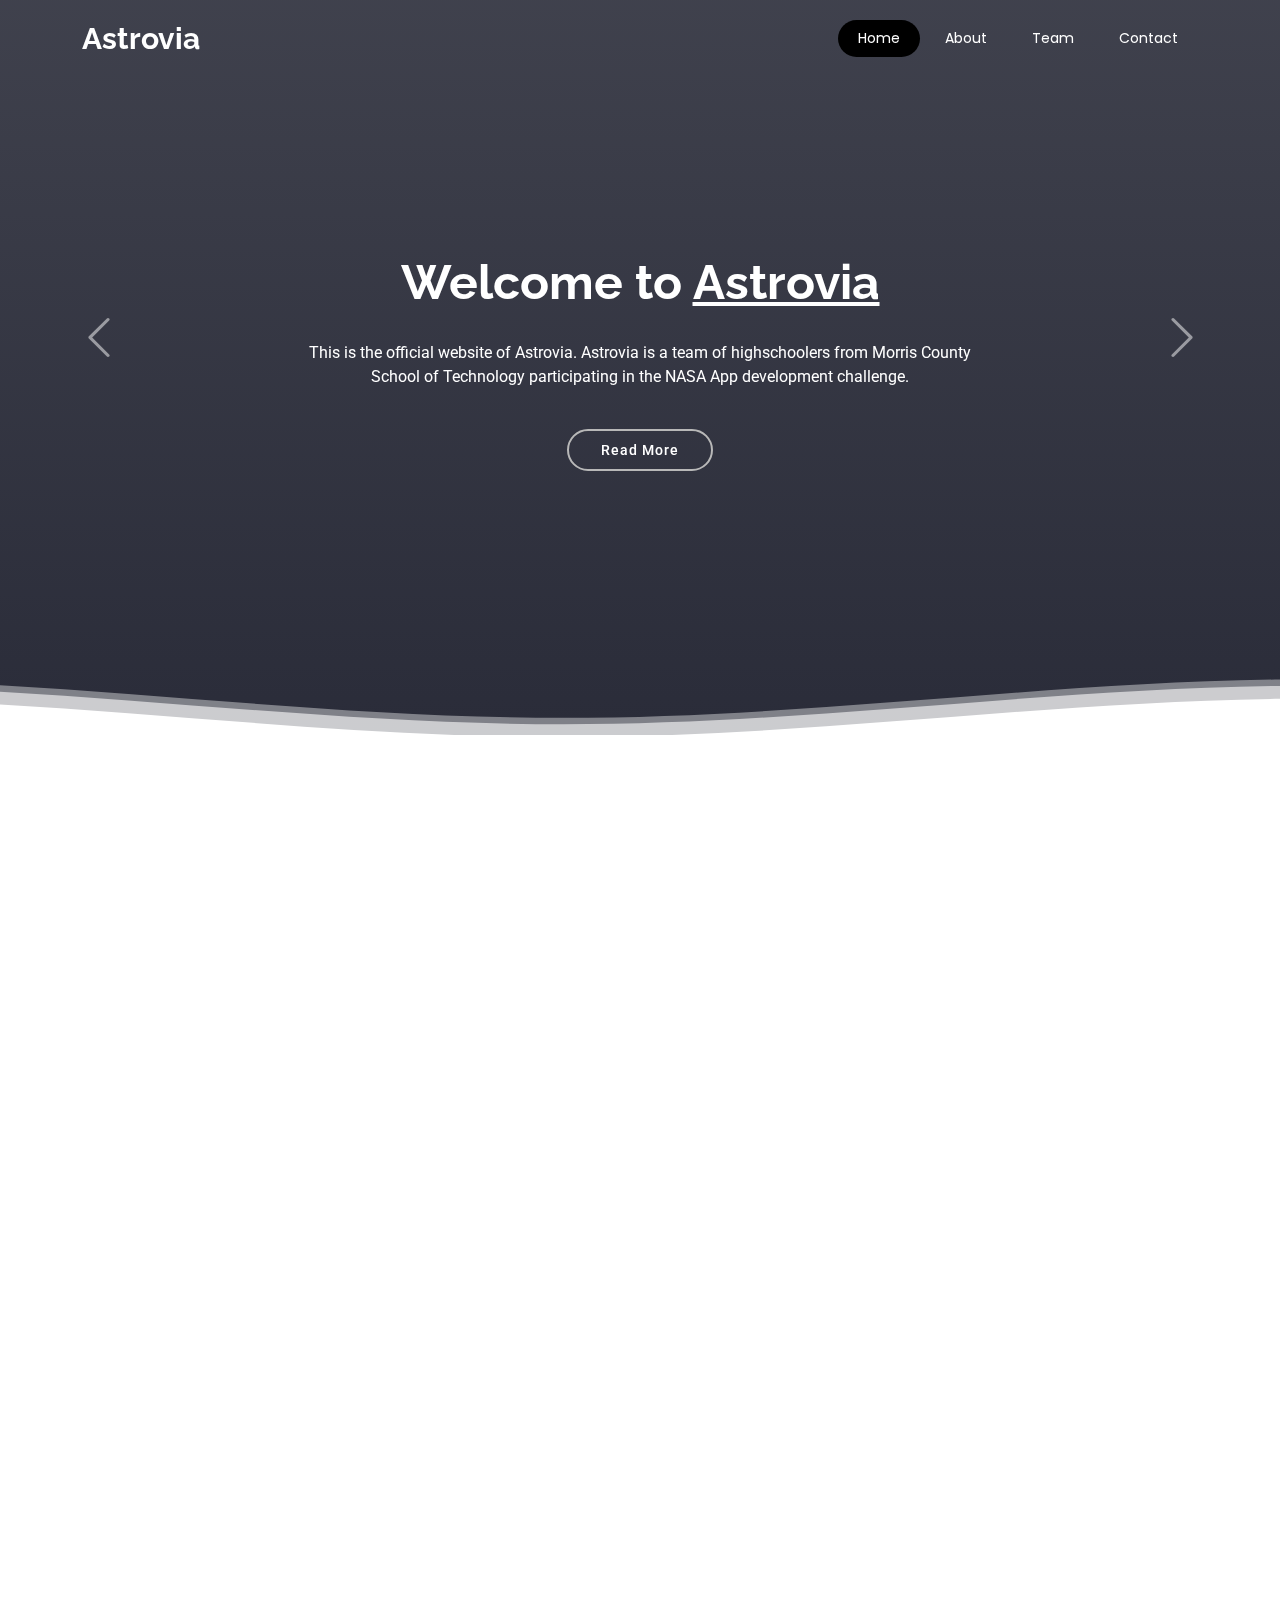
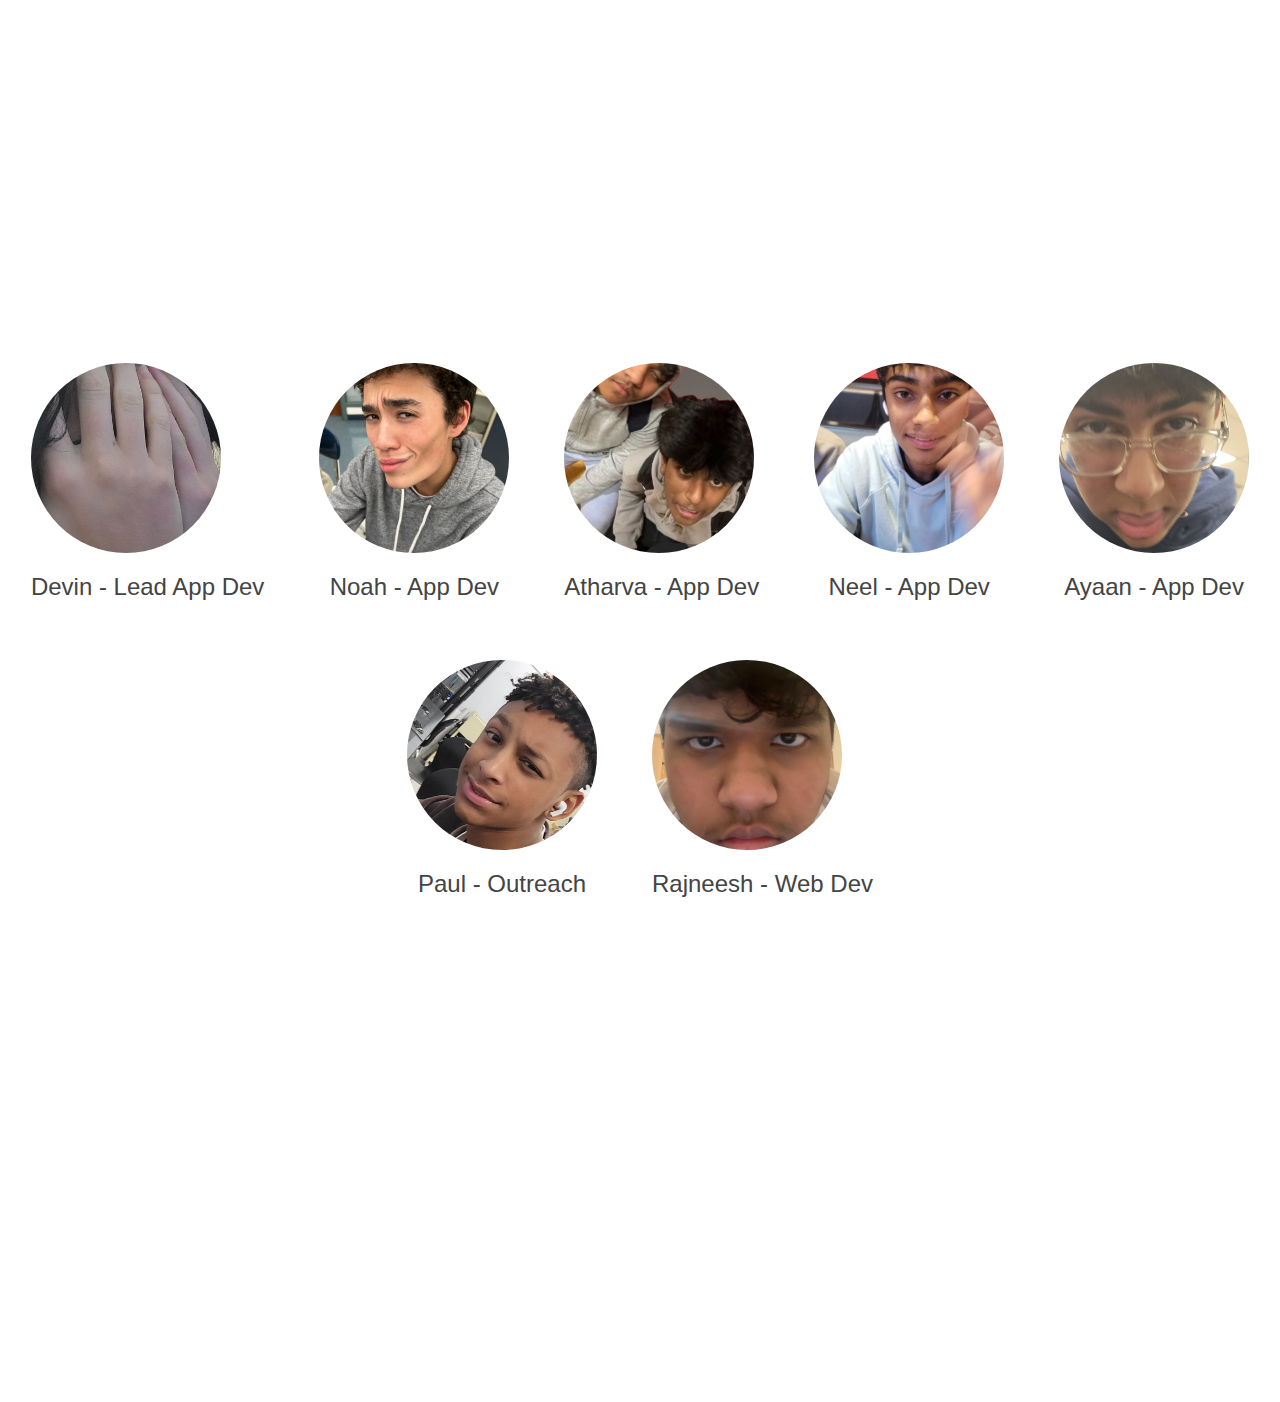
<file: Selecao/index.html>
<!DOCTYPE html>
<html lang="en">

<head>
  <meta charset="utf-8">
  <meta content="width=device-width, initial-scale=1.0" name="viewport">
  <title>Astrovia</title>
  <meta name="description" content="">
  <meta name="keywords" content="">

  <!-- Favicons --> 
  <link href="assets/img/favicon.webp" rel="icon">
  <link href="assets/img/favicon.webp" rel="apple-touch-icon">

  <!-- Fonts -->
  <link href="https://fonts.googleapis.com" rel="preconnect">
  <link href="https://fonts.gstatic.com" rel="preconnect" crossorigin>
  <link href="https://fonts.googleapis.com/css2?family=Roboto:ital,wght@0,100;0,300;0,400;0,500;0,700;0,900;1,100;1,300;1,400;1,500;1,700;1,900&family=Poppins:ital,wght@0,100;0,200;0,300;0,400;0,500;0,600;0,700;0,800;0,900;1,100;1,200;1,300;1,400;1,500;1,600;1,700;1,800;1,900&family=Raleway:ital,wght@0,100;0,200;0,300;0,400;0,500;0,600;0,700;0,800;0,900;1,100;1,200;1,300;1,400;1,500;1,600;1,700;1,800;1,900&display=swap" rel="stylesheet">

  <!-- Vendor CSS Files -->
  <link href="assets/vendor/bootstrap/css/bootstrap.min.css" rel="stylesheet">
  <link href="assets/vendor/bootstrap-icons/bootstrap-icons.css" rel="stylesheet">
  <link href="assets/vendor/aos/aos.css" rel="stylesheet">
  <link href="assets/vendor/animate.css/animate.min.css" rel="stylesheet">
  <link href="assets/vendor/glightbox/css/glightbox.min.css" rel="stylesheet">
  <link href="assets/vendor/swiper/swiper-bundle.min.css" rel="stylesheet">

  <!-- Main CSS File -->
  <link href="assets/css/main.css" rel="stylesheet">

</head>

<body class="index-page">

  <header id="header" class="header d-flex align-items-center fixed-top">
    <div class="container-fluid container-xl position-relative d-flex align-items-center justify-content-between">

      <a href="index.html" class="logo d-flex align-items-center">
        <!-- Uncomment the line below if you also wish to use an image logo -->
        <!-- <img src="assets/img/logo.png" alt=""> -->
        <h1 class="sitename">Astrovia</h1>
      </a>

      <nav id="navmenu" class="navmenu">
        <ul>
          <li><a href="#hero" class="active">Home</a></li>
          <li><a href="#about">About</a></li>
         
          <li><a href="#team">Team</a></li>
         
          </li>
          <li><a href="#contact">Contact</a></li>
        </ul>
        <i class="mobile-nav-toggle d-xl-none bi bi-list"></i>
      </nav>

    </div>
  </header>

  <main class="main">

    <!-- Hero Section -->
    <section id="hero" class="hero section dark-background">

      <div id="hero-carousel" data-bs-interval="5000" class="container carousel carousel-fade" data-bs-ride="carousel">

        <!-- Slide 1 -->
        <div class="carousel-item active">
          <div class="carousel-container">
            <h2 class="animate__animated animate__fadeInDown">Welcome to <span>Astrovia</span></h2>
            <p class="animate__animated animate__fadeInUp">This is the official website of Astrovia. Astrovia is a team of highschoolers from Morris County School of Technology participating in the NASA App development challenge.</p>
            <a href="#about" class="btn-get-started animate__animated animate__fadeInUp scrollto">Read More</a>
          </div>
        </div>

        <!-- Slide 2 -->
        <div class="carousel-item">
          <div class="carousel-container">
            <h2 class="animate__animated animate__fadeInDown">NASA ADC (Artemis II) 2024</h2>
            <p class="animate__animated animate__fadeInUp">We have developed an app based on the upcoming Artemis 2 mission in Spetember 2025. Artemis II will be NASA's first crewed mission to the Moon's orbit as part of the Artemis program for returning humans to the lunar surface. Four astronauts will fly on the Orion spacecraft on a 10-day mission to test systems in deep space. It sets the stage for Artemis III, which aims to land astronauts on the Moon.</p>
            <a href="#about" class="btn-get-started animate__animated animate__fadeInUp scrollto">Read More</a>
          </div>
        </div>

       
        <a class="carousel-control-prev" href="#hero-carousel" role="button" data-bs-slide="prev">
          <span class="carousel-control-prev-icon bi bi-chevron-left" aria-hidden="true"></span>
        </a>

        <a class="carousel-control-next" href="#hero-carousel" role="button" data-bs-slide="next">
          <span class="carousel-control-next-icon bi bi-chevron-right" aria-hidden="true"></span>
        </a>

      </div>

      <svg class="hero-waves" xmlns="http://www.w3.org/2000/svg" xmlns:xlink="http://www.w3.org/1999/xlink" viewBox="0 24 150 28 " preserveAspectRatio="none">
        <defs>
          <path id="wave-path" d="M-160 44c30 0 58-18 88-18s 58 18 88 18 58-18 88-18 58 18 88 18 v44h-352z"></path>
        </defs>
        <g class="wave1">
          <use xlink:href="#wave-path" x="50" y="3"></use>
        </g>
        <g class="wave2">
          <use xlink:href="#wave-path" x="50" y="0"></use>
        </g>
        <g class="wave3">
          <use xlink:href="#wave-path" x="50" y="9"></use>
        </g>
      </svg>

    </section><!-- /Hero Section -->

    <!-- About Section -->
    <section id="about" class="about section">

      <!-- Section Title -->
      <div class="container section-title" data-aos="fade-up">
        <h2>About</h2>
        <p>Who We Are</p>
      </div><!-- End Section Title -->

      <div class="container">

        <div class="row gy-4">

          <div class="col-lg-6 content" data-aos="fade-up" data-aos-delay="100">
            <p>
              We are sophomores at Morris County School of Technology. We are passionate about coding and creating innovative projects. We are excited to share our work with you. 
            </p>
            <ul>
              <li><i class="bi bi-check2-circle"></i> <span>Our group consists of 7 members. </span></li>
              <li><i class="bi bi-check2-circle"></i> <span></span></li>
              <li><i class="bi bi-check2-circle"></i> <span>Ullamco laboris nisi ut aliquip ex ea commodo</span></li>
            </ul>
          </div>

          <div class="col-lg-6" data-aos="fade-up" data-aos-delay="200">
            <p>Ullamco laboris nisi ut aliquip ex ea commodo consequat. Duis aute irure dolor in reprehenderit in voluptate velit esse cillum dolore eu fugiat nulla pariatur. Excepteur sint occaecat cupidatat non proident, sunt in culpa qui officia deserunt mollit anim id est laborum. </p>
            <a href="#" class="read-more"><span>Read More</span><i class="bi bi-arrow-right"></i></a>
          </div>

        </div>

      </div>

    </section><!-- /About Section -->

 


    <!-- Portfolio Section -->
    <section id="portfolio" class="portfolio section">

      <!-- Section Title -->
      <div class="container section-title" data-aos="fade-up">
        <h2>Development Process</h2>
        <p>What we've done</p>
      </div><!-- End Section Title -->

      <div class="container">

        <div class="isotope-layout" data-default-filter="*" data-layout="masonry" data-sort="original-order">

         <!--<ul class="portfolio-filters isotope-filters" data-aos="fade-up" data-aos-delay="100">
            <li data-filter="*" class="filter-active">All</li>
            <li data-filter=".filter-app">App</li>
            <li data-filter=".filter-product">Card</li>
            <li data-filter=".filter-branding">Web</li>
          </ul> --> <!-- End Portfolio Filters -->

          <div class="row gy-4 isotope-container" data-aos="fade-up" data-aos-delay="200">

            <div class="col-lg-4 col-md-6 portfolio-item isotope-item filter-app">
              <img src="assets/img/masonry-portfolio/masonry-portfolio-1.jpg" class="img-fluid" alt="">
              <div class="portfolio-info">
                
                <a href="assets/img/masonry-portfolio/masonry-portfolio-1.jpg" title="App 1" data-gallery="portfolio-gallery-app" class="glightbox preview-link"><i class="bi bi-zoom-in"></i></a>
                
              </div>
            </div><!-- End Portfolio Item -->

            <div class="col-lg-4 col-md-6 portfolio-item isotope-item filter-product">
              <img src="assets/img/masonry-portfolio/masonry-portfolio-2.jpg" class="img-fluid" alt="">
              <div class="portfolio-info">
               
                <a href="assets/img/masonry-portfolio/masonry-portfolio-2.jpg" title="Product 1" data-gallery="portfolio-gallery-product" class="glightbox preview-link"><i class="bi bi-zoom-in"></i></a>
                
              </div>
            </div><!-- End Portfolio Item -->

            <div class="col-lg-4 col-md-6 portfolio-item isotope-item filter-branding">
              <img src="assets/img/masonry-portfolio/masonry-portfolio-3.jpg" class="img-fluid" alt="">
              <div class="portfolio-info">
                
                <a href="assets/img/masonry-portfolio/masonry-portfolio-3.jpg" title="Branding 1" data-gallery="portfolio-gallery-branding" class="glightbox preview-link"><i class="bi bi-zoom-in"></i></a>
                
              </div>
            </div><!-- End Portfolio Item -->

          </div><!-- End Portfolio Container -->

        </div>

      </div>

    </section><!-- /Portfolio Section -->


<!-- Team Section -->
<section id="team" class="team section">
  <!-- Section Title -->
  <div class="container section-title" data-aos="fade-up">
    <h2>Astrovia Dev Team</h2>
    <p>Our Hardworking Team</p>
  </div><!-- End Section Title -->

  <div class="team-container">   
    <div class="team-member">
        <div class="image-container">
            <img src="assets/img/team/devin.jpg" alt="">
            <div class="circle"></div>
        </div>
        <div class="details">
            <div class="name">Devin - Lead App Dev</div>
        </div>
    </div>

    <div class="team-member">
        <div class="image-container">
            <img src="assets/img/team/noah.png" alt="">
            <div class="circle"></div>
        </div>
        <div class="details">
            <div class="name">Noah - App Dev</div>
        </div>
    </div>

    <div class="team-member">
        <div class="image-container">
            <img src="assets/img/team/athar.jpg" alt="">
            <div class="circle"></div>
        </div>
        <div class="details">
            <div class="name">Atharva - App Dev</div>
        </div>
    </div>

    <div class="team-member">
        <div class="image-container">
            <img src="assets/img/team/neel.jpg" alt="">
            <div class="circle"></div>
        </div>
        <div class="details">
            <div class="name">Neel - App Dev</div>
        </div>
    </div>

    <div class="team-member">
        <div class="image-container">
            <img src="assets/img/team/ayaan.jpg" alt="">
            <div class="circle"></div>
        </div>
        <div class="details">
            <div class="name">Ayaan - App Dev</div>
        </div>
    </div>

    <div class="team-member">
        <div class="image-container">
            <img src="assets/img/team/paul.jpg" alt="">
            <div class="circle"></div>
        </div>
        <div class="details">
            <div class="name">Paul - Outreach</div>
        </div>
    </div>

    <div class="team-member">
        <div class="image-container">
            <img src="assets/img/team/me2.jpg" alt="">
            <div class="circle"></div>
        </div>
        <div class="details">
            <div class="name">Rajneesh - Web Dev</div>
        </div>
    </div>

</div>

    </div><!-- End Carousel -->
  </div><!-- End Container -->
</section><!-- End Team Section -->
      
      
          <section id="contact" class="team contact">

            <!-- Section Title -->
            <div class="container section-title" data-aos="fade-up">
              <h2>Contact</h2>
              <p>Teacher and Student</p>
              <br>
              <br>
              <h4><strong>Teacher - Mr. Ralph Scimeca</strong></p>
              <h5>Email - scimecar@ mcvts.org</h3>
              <br>
              <h4><strong>Student - Rajneesh Satya</strong></p>
              <h5>Email - rajneesh.satya@mcvts.org</h3>
            </div><!-- End Section Title -->


        </div>

      </div>

    </section><!-- /Team Section -->

    

  <!-- Scroll Top -->
  <a href="#" id="scroll-top" class="scroll-top d-flex align-items-center justify-content-center"><i class="bi bi-arrow-up-short"></i></a>

  <!-- Preloader -->
  <div id="preloader"></div>

  <!-- Vendor JS Files -->
  <script src="assets/vendor/bootstrap/js/bootstrap.bundle.min.js"></script>
  <script src="assets/vendor/php-email-form/validate.js"></script>
  <script src="assets/vendor/aos/aos.js"></script>
  <script src="assets/vendor/glightbox/js/glightbox.min.js"></script>
  <script src="assets/vendor/imagesloaded/imagesloaded.pkgd.min.js"></script>
  <script src="assets/vendor/isotope-layout/isotope.pkgd.min.js"></script>
  <script src="assets/vendor/swiper/swiper-bundle.min.js"></script>

  <!-- Main JS File -->
  <script src="assets/js/main.js"></script>

</body>

</html>
</file>
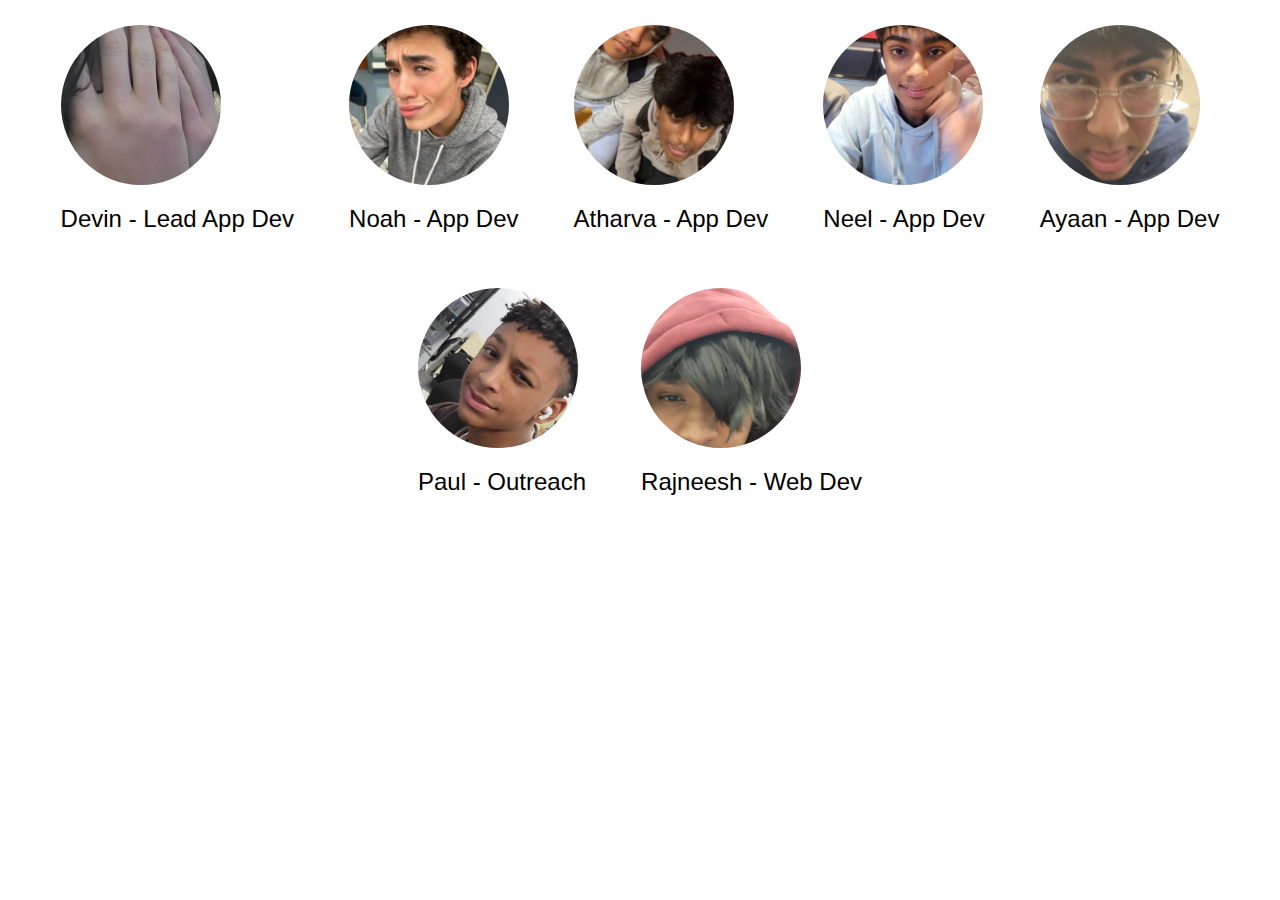
<file: Selecao/test1.html>
<!DOCTYPE html>
<html lang="en">
<head>
    <meta charset="UTF-8">
    <meta name="viewport" content="width=device-width, initial-scale=1.0">
    <title>Document</title>
    <link rel="stylesheet" href="test1.css">
</head>
<body>

    <div class="team-container">   
        <div class="team-member">
            <div class="image-container">
                <img src="assets/img/team/devin.jpg" alt="">
                <div class="square"></div>
            </div>
            <div class="details">
                <div class="name">Devin - Lead App Dev</div>
            </div>
        </div>
    
        <div class="team-member">
            <div class="image-container">
                <img src="assets/img/team/noah.png" alt="">
                <div class="square"></div>
            </div>
            <div class="details">
                <div class="name">Noah - App Dev</div>
            </div>
        </div>
    
        <div class="team-member">
            <div class="image-container">
                <img src="assets/img/team/athar.jpg" alt="">
                <div class="square"></div>
            </div>
            <div class="details">
                <div class="name">Atharva - App Dev</div>
            </div>
        </div>
    
        <div class="team-member">
            <div class="image-container">
                <img src="assets/img/team/neel.jpg" alt="">
                <div class="square"></div>
            </div>
            <div class="details">
                <div class="name">Neel - App Dev</div>
            </div>
        </div>
    
        <div class="team-member">
            <div class="image-container">
                <img src="assets/img/team/ayaan.jpg" alt="">
                <div class="square"></div>
            </div>
            <div class="details">
                <div class="name">Ayaan - App Dev</div>
            </div>
        </div>
    
        <div class="team-member">
            <div class="image-container">
                <img src="assets/img/team/paul.jpg" alt="">
                <div class="square"></div>
            </div>
            <div class="details">
                <div class="name">Paul - Outreach</div>
            </div>
        </div>
    
        <div class="team-member">
            <div class="image-container">
                <img src="assets/img/team/me.jpg" alt="">
                <div class="square"></div>
            </div>
            <div class="details">
                <div class="name">Rajneesh - Web Dev</div>
            </div>
        </div>
    
    </div>
    
</body>
</html>
</file>
<file: Selecao/test1.css>
.team-member img {
    width: 160px;
    height: 160px;
    border-radius: 50%;
    object-fit: cover;
  }
   
  .team-container {
    display: flex;
    gap: 55px;
    justify-content: center;
    margin-top: 25px;
    flex-wrap: wrap;
    font-family: 'Gill Sans', 'Gill Sans MT', Calibri, 'Trebuchet MS', sans-serif;
  }
   
  .team-member .image-container {
    position: relative;
  }

  .team-member .image-container img {
    transition: all 500ms cubic-bezier(0.68, -0.55, 0.265, 1.55);
    transform-origin: bottom;
  }

  .team-member:hover .image-container img {
    transform: scale(1.2);
    border-radius: 16px;
  }
  
  .team-member .image-container .square {
    position: absolute;
    width: 160px;
    height: 160px;
    border-radius: 50%;
    inset: 0;
    z-index: -1;
    background: #ffffff;
    transition: all 400ms cubic-bezier(0.68, -0.55, 0.265, 1.55);
    transform-origin: bottom;
  }

  .team-member:hover .image-container .square{
    background: #f59393;
    transform: scale(1.05);
  }

  .team-member .details {
    margin-top: 16px;
    text-align: center;
  }

  .team-member .name {
    font-weight: 500;
    font-size: 24px;
    transition: all 500ms cubic-bezier(0.68, -0.55, 0.265, 1.55);
  }

  .team-member:hover .name {
    transform: scale(1.2);
  }
</file>
<file: Selecao/assets/css/main.css>
/**
* Template Name: Selecao
* Template URL: https://bootstrapmade.com/selecao-bootstrap-template/
* Updated: Aug 07 2024 with Bootstrap v5.3.3
* Author: BootstrapMade.com
* License: https://bootstrapmade.com/license/
*/

/*--------------------------------------------------------------
# Font & Color Variables
# Help: https://bootstrapmade.com/color-system/
--------------------------------------------------------------*/
/* Fonts */
:root {
  --default-font: "Roboto",  system-ui, -apple-system, "Segoe UI", Roboto, "Helvetica Neue", Arial, "Noto Sans", "Liberation Sans", sans-serif, "Apple Color Emoji", "Segoe UI Emoji", "Segoe UI Symbol", "Noto Color Emoji";
  --heading-font: "Raleway",  sans-serif;
  --nav-font: "Poppins",  sans-serif;
}

/* Global Colors - The following color variables are used throughout the website. Updating them here will change the color scheme of the entire website */
:root { 
  --background-color: #ffffff; /* Background color for the entire website, including individual sections */
  --default-color: #444444; /* Default color used for the majority of the text content across the entire website */
  --heading-color: #2a2c39; /* Color for headings, subheadings and title throughout the website */
  --accent-color: #b8b8b8; /* Accent color that represents your brand on the website. It's used for buttons, links, and other elements that need to stand out */
  --surface-color: #ffffff; /* The surface color is used as a background of boxed elements within sections, such as cards, icon boxes, or other elements that require a visual separation from the global background. */
  --contrast-color: #ffffff; /* Contrast color for text, ensuring readability against backgrounds of accent, heading, or default colors. */
}

/* Nav Menu Colors - The following color variables are used specifically for the navigation menu. They are separate from the global colors to allow for more customization options */
:root {
  --nav-color: #ffffff;  /* The default color of the main navmenu links */
  --nav-hover-color: #000000; /* Applied to main navmenu links when they are hovered over or active */
  --nav-mobile-background-color: #ffffff; /* Used as the background color for mobile navigation menu */
  --nav-dropdown-background-color: #ffffff; /* Used as the background color for dropdown items that appear when hovering over primary navigation items */
  --nav-dropdown-color: #060606; /* Used for navigation links of the dropdown items in the navigation menu. */
  --nav-dropdown-hover-color: #c4c1c0; /* Similar to --nav-hover-color, this color is applied to dropdown navigation links when they are hovered over. */
}

/* Color Presets - These classes override global colors when applied to any section or element, providing reuse of the sam color scheme. */

.light-background {
  --background-color: #f9f9f9;
  --surface-color: #ffffff;
}

.dark-background {
  --background-color: #2a2c39;
  --default-color: #ffffff;
  --heading-color: #ffffff;
  --surface-color: #404356;
  --contrast-color: #ffffff;
}

/*team profile*/
.team-member img {
  width: 190px;
  height: 190px;
  border-radius: 50%;
  object-fit: cover;
}
 
.team-container {
  display: flex;
  gap: 55px;
  justify-content: center;
  margin-top: 25px;
  flex-wrap: wrap;
  font-family: 'Gill Sans', 'Gill Sans MT', Calibri, 'Trebuchet MS', sans-serif;
}
 
.team-member .image-container {
  position: relative;
}

.team-member .image-container img {
  transition: all 500ms cubic-bezier(0.68, -0.55, 0.265, 1.55);
  transform-origin: bottom;
}

.team-member:hover .image-container img {
  transform: scale(1.2);
  border-radius: 16px;
}

.team-member .image-container .circle {
  position: absolute;
  width: 160px;
  height: 160px;
  border-radius: 50%;
  inset: 0;
  z-index: -1;
  background: #ffffff;
  transition: all 400ms cubic-bezier(0.68, -0.55, 0.265, 1.55);
  transform-origin: bottom;
}

.team-member:hover .image-container .circle{
  background: #f59393;
  transform: scale(1.05);
}

.team-member .details {
  margin-top: 16px;
  text-align: center;
}

.team-member .name {
  font-weight: 500;
  font-size: 24px;
  transition: all 500ms cubic-bezier(0.68, -0.55, 0.265, 1.55);
}

.team-member:hover .name {
  transform: scale(1.2);
}

/* Smooth scroll */
:root {
  scroll-behavior: smooth;
}

/*--------------------------------------------------------------
# General Styling & Shared Classes
--------------------------------------------------------------*/
body {
  color: var(--default-color);
  background-color: var(--background-color);
  font-family: var(--default-font);
}

a {
  color: var(--accent-color);
  text-decoration: none;
  transition: 0.3s;
}

a:hover {
  color: color-mix(in srgb, var(--accent-color), transparent 25%);
  text-decoration: none;
}

h1,
h2,
h3,
h4,
h5,
h6 {
  color: var(--heading-color);
  font-family: var(--heading-font);
}
/*--------------------------------------------------------------
# Global Header
--------------------------------------------------------------*/
.header {
  --background-color: rgba(255, 255, 255, 0);
  --heading-color: #ffffff;
  color: var(--default-color);
  background-color: var(--background-color);
  padding: 20px 0;
  transition: all 0.5s;
  z-index: 997;
}

.header .logo {
  line-height: 1;
}

.header .logo img {
  max-height: 32px;
  margin-right: 8px;
}

.header .logo h1 {
  font-size: 30px;
  margin: 0;
  font-weight: 700;
  color: var(--heading-color);
}

.scrolled .header {
  box-shadow: 0px 0 18px rgba(0, 0, 0, 0.1);
}

/* Global Header on Scroll
------------------------------*/
.scrolled .header {
  --background-color: rgba(42, 44, 57, 0.9);
}

/*--------------------------------------------------------------
# Navigation Menu
--------------------------------------------------------------*/
/* Navmenu - Desktop */
@media (min-width: 1200px) {
  .navmenu {
    padding: 0;
  }

  .navmenu ul {
    margin: 0;
    padding: 0;
    display: flex;
    list-style: none;
    align-items: center;
  }

  .navmenu li {
    position: relative;
    margin-left: 5px;
  }

  .navmenu a,
  .navmenu a:focus {
    color: var(--nav-color);
    padding: 8px 20px;
    font-size: 14px;
    font-family: var(--nav-font);
    font-weight: 400;
    display: flex;
    align-items: center;
    justify-content: space-between;
    white-space: nowrap;
    transition: 0.3s;
    border-radius: 50px;
  }

  .navmenu a i,
  .navmenu a:focus i {
    font-size: 12px;
    line-height: 0;
    margin-left: 5px;
    transition: 0.3s;
  }

  .navmenu li:hover>a,
  .navmenu .active,
  .navmenu .active:focus {
    background-color: var(--nav-hover-color);
  }

  .navmenu .dropdown ul {
    margin: 0;
    padding: 10px 0;
    background: var(--nav-dropdown-background-color);
    display: block;
    position: absolute;
    visibility: hidden;
    left: 0;
    top: 130%;
    opacity: 0;
    transition: 0.3s;
    border-radius: 15px;
    z-index: 99;
    box-shadow: 0px 0px 30px rgba(0, 0, 0, 0.1);
  }

  .navmenu .dropdown ul li {
    min-width: 200px;
    margin-left: 0;
  }

  .navmenu .dropdown ul a {
    padding: 10px 20px;
    font-size: 15px;
    text-transform: none;
    color: var(--nav-dropdown-color);
  }

  .navmenu .dropdown ul a i {
    font-size: 12px;
  }

  .navmenu .dropdown ul a:hover,
  .navmenu .dropdown ul .active:hover,
  .navmenu .dropdown ul li:hover>a {
    background-color: transparent;
    color: var(--nav-hover-color);
  }

  .navmenu .dropdown:hover>ul {
    opacity: 1;
    top: 105%;
    visibility: visible;
  }

  .navmenu .dropdown .dropdown ul {
    top: 0;
    left: -90%;
    visibility: hidden;
  }

  .navmenu .dropdown .dropdown:hover>ul {
    opacity: 1;
    top: 0;
    left: -100%;
    visibility: visible;
  }
}

/* Navmenu - Mobile */
@media (max-width: 1199px) {
  .mobile-nav-toggle {
    color: var(--nav-color);
    font-size: 28px;
    line-height: 0;
    margin-right: 10px;
    cursor: pointer;
    transition: color 0.3s;
  }

  .navmenu {
    padding: 0;
    z-index: 9997;
  }

  .navmenu ul {
    display: none;
    list-style: none;
    position: absolute;
    inset: 60px 20px 20px 20px;
    padding: 10px 0;
    margin: 0;
    border-radius: 6px;
    background-color: var(--nav-mobile-background-color);
    overflow-y: auto;
    transition: 0.3s;
    z-index: 9998;
    box-shadow: 0px 0px 30px rgba(0, 0, 0, 0.1);
  }

  .navmenu a,
  .navmenu a:focus {
    color: var(--nav-dropdown-color);
    padding: 10px 20px;
    font-family: var(--nav-font);
    font-size: 17px;
    font-weight: 500;
    display: flex;
    align-items: center;
    justify-content: space-between;
    white-space: nowrap;
    transition: 0.3s;
  }

  .navmenu a i,
  .navmenu a:focus i {
    font-size: 12px;
    line-height: 0;
    margin-left: 5px;
    width: 30px;
    height: 30px;
    display: flex;
    align-items: center;
    justify-content: center;
    border-radius: 50%;
    transition: 0.3s;
    background-color: color-mix(in srgb, var(--accent-color), transparent 90%);
  }

  .navmenu a i:hover,
  .navmenu a:focus i:hover {
    background-color: var(--accent-color);
    color: var(--contrast-color);
  }

  .navmenu a:hover,
  .navmenu .active,
  .navmenu .active:focus {
    color: var(--nav-dropdown-hover-color);
  }

  .navmenu .active i,
  .navmenu .active:focus i {
    background-color: var(--accent-color);
    color: var(--contrast-color);
    transform: rotate(180deg);
  }

  .navmenu .dropdown ul {
    position: static;
    display: none;
    z-index: 99;
    padding: 10px 0;
    margin: 10px 20px;
    background-color: var(--nav-dropdown-background-color);
    border: 1px solid color-mix(in srgb, var(--default-color), transparent 90%);
    box-shadow: none;
    transition: all 0.5s ease-in-out;
  }

  .navmenu .dropdown ul ul {
    background-color: rgba(33, 37, 41, 0.1);
  }

  .navmenu .dropdown>.dropdown-active {
    display: block;
    background-color: rgba(33, 37, 41, 0.03);
  }

  .mobile-nav-active {
    overflow: hidden;
  }

  .mobile-nav-active .mobile-nav-toggle {
    color: #fff;
    position: absolute;
    font-size: 32px;
    top: 15px;
    right: 15px;
    margin-right: 0;
    z-index: 9999;
  }

  .mobile-nav-active .navmenu {
    position: fixed;
    overflow: hidden;
    inset: 0;
    background: rgba(33, 37, 41, 0.8);
    transition: 0.3s;
  }

  .mobile-nav-active .navmenu>ul {
    display: block;
  }
}

/*--------------------------------------------------------------
# Global Footer
--------------------------------------------------------------*/
.footer {
  color: var(--default-color);
  background-color: var(--background-color);
  font-size: 14px;
  text-align: center;
  padding: 30px 0;
  position: relative;
}

.footer h3 {
  font-size: 36px;
  font-weight: 700;
  position: relative;
  padding: 0;
  margin: 0 0 15px 0;
}

.footer p {
  font-size: 15;
  font-style: italic;
  padding: 0;
  margin: 0 0 30px 0;
}

.footer .social-links {
  margin: 0 0 30px 0;
}

.footer .social-links a {
  font-size: 16px;
  display: flex;
  align-items: center;
  justify-content: center;
  background: var(--accent-color);
  color: var(--contrast-color);
  line-height: 1;
  margin: 0 4px;
  border-radius: 50%;
  text-align: center;
  width: 36px;
  height: 36px;
  transition: 0.3s;
}

.footer .social-links a:hover {
  background: color-mix(in srgb, var(--accent-color), transparent 20%);
  text-decoration: none;
}

.footer .copyright {
  padding-top: 25px;
  border-top: 1px solid color-mix(in srgb, var(--default-color), transparent 90%);
}

.footer .credits {
  font-size: 13px;
  padding-top: 5px;
}

/*--------------------------------------------------------------
# Preloader
--------------------------------------------------------------*/
#preloader {
  position: fixed;
  inset: 0;
  z-index: 9999;
  overflow: hidden;
  background-color: var(--background-color);
  transition: all 0.6s ease-out;
  width: 100%;
  height: 100vh;
}

#preloader:before,
#preloader:after {
  content: "";
  position: absolute;
  border: 4px solid var(--accent-color);
  border-radius: 50%;
  animation: animate-preloader 2s cubic-bezier(0, 0.2, 0.8, 1) infinite;
}

#preloader:after {
  animation-delay: -0.5s;
}

@keyframes animate-preloader {
  0% {
    width: 10px;
    height: 10px;
    top: calc(50% - 5px);
    left: calc(50% - 5px);
    opacity: 1;
  }

  100% {
    width: 72px;
    height: 72px;
    top: calc(50% - 36px);
    left: calc(50% - 36px);
    opacity: 0;
  }
}

/*--------------------------------------------------------------
# Scroll Top Button
--------------------------------------------------------------*/
.scroll-top {
  position: fixed;
  visibility: hidden;
  opacity: 0;
  right: 15px;
  bottom: -15px;
  z-index: 99999;
  background-color: var(--accent-color);
  width: 44px;
  height: 44px;
  border-radius: 50px;
  transition: all 0.4s;
}

.scroll-top i {
  font-size: 24px;
  color: var(--contrast-color);
  line-height: 0;
}

.scroll-top:hover {
  background-color: color-mix(in srgb, var(--accent-color), transparent 20%);
  color: var(--contrast-color);
}

.scroll-top.active {
  visibility: visible;
  opacity: 1;
  bottom: 15px;
}

/*--------------------------------------------------------------
# Disable aos animation delay on mobile devices
--------------------------------------------------------------*/
@media screen and (max-width: 768px) {
  [data-aos-delay] {
    transition-delay: 0 !important;
  }
}

/*--------------------------------------------------------------
# Global Page Titles & Breadcrumbs
--------------------------------------------------------------*/
.page-title {
  color: var(--default-color);
  background-color: var(--background-color);
  background-size: cover;
  background-position: center;
  background-repeat: no-repeat;
  padding: 160px 0 80px 0;
  text-align: center;
  position: relative;
}

.page-title:before {
  content: "";
  background-color: color-mix(in srgb, var(--background-color), transparent 50%);
  position: absolute;
  inset: 0;
}

.page-title h1 {
  font-size: 42px;
  font-weight: 700;
  margin-bottom: 10px;
}

.page-title .breadcrumbs ol {
  display: flex;
  flex-wrap: wrap;
  list-style: none;
  justify-content: center;
  padding: 0;
  margin: 0;
  font-size: 16px;
  font-weight: 400;
}

.page-title .breadcrumbs ol li+li {
  padding-left: 10px;
}

.page-title .breadcrumbs ol li+li::before {
  content: "/";
  display: inline-block;
  padding-right: 10px;
  color: color-mix(in srgb, var(--default-color), transparent 50%);
}

/*--------------------------------------------------------------
# Global Sections
--------------------------------------------------------------*/
section,
.section {
  color: var(--default-color);
  background-color: var(--background-color);
  padding: 60px 0;
  scroll-margin-top: 77px;
  overflow: clip;
}

/*--------------------------------------------------------------
# Global Section Titles
--------------------------------------------------------------*/
.section-title {
  padding-bottom: 60px;
  position: relative;
}

.section-title h2 {
  font-size: 14px;
  font-weight: 500;
  padding: 0;
  line-height: 1px;
  margin: 0;
  letter-spacing: 1.5px;
  text-transform: uppercase;
  color: color-mix(in srgb, var(--default-color), transparent 50%);
  position: relative;
}

.section-title h2::after {
  content: "";
  width: 120px;
  height: 1px;
  display: inline-block;
  background: var(--accent-color);
  margin: 4px 10px;
}

.section-title p {
  color: var(--heading-color);
  margin: 0;
  font-size: 28px;
  font-weight: 700;
  text-transform: uppercase;
  font-family: var(--heading-font);
}

/*--------------------------------------------------------------
# Hero Section
--------------------------------------------------------------*/
.hero {
  width: 100%;
  overflow: hidden;
  position: relative;
  background: linear-gradient(0deg, var(--background-color) 0%, color-mix(in srgb, var(--background-color) 90%, white 10%) 100%);
  padding: 0;
  display: flex;
  flex-direction: column;
  justify-content: end;
  align-items: center;
}

.hero .carousel-container {
  display: flex;
  justify-content: center;
  align-items: center;
  flex-direction: column;
  text-align: center;
  position: relative;
  min-height: 75vh;
  padding-top: 60px;
}

.hero h2 {
  margin-bottom: 30px;
  font-size: 48px;
  font-weight: 700;
}

.hero h2 span {
  text-decoration: underline;
}

.hero p {
  max-width: 80%;
  animation-delay: 0.4s;
  margin: 0 auto 30px auto;
}

.hero .carousel-control-prev,
.hero .carousel-control-next {
  width: 10%;
}

.hero .carousel-control-next-icon,
.hero .carousel-control-prev-icon {
  background: none;
  font-size: 48px;
  line-height: 1;
  width: auto;
  height: auto;
}

.hero .btn-get-started {
  font-weight: 500;
  font-size: 14px;
  letter-spacing: 1px;
  display: inline-block;
  padding: 12px 32px;
  border-radius: 50px;
  transition: 0.5s;
  line-height: 1;
  margin: 10px;
  animation-delay: 0.8s;
  color: var(--default-color);
  border: 2px solid var(--accent-color);
}

.hero .btn-get-started:hover {
  background: var(--accent-color);
  color: var(--contrast-color);
  text-decoration: none;
}

@media (min-width: 1024px) {
  .hero p {
    max-width: 60%;
  }

  .hero .carousel-control-prev,
  .hero .carousel-control-next {
    width: 5%;
  }
}

@media (max-width: 768px) {
  .hero .carousel-container {
    min-height: 90vh;
  }

  .hero h2 {
    font-size: 28px;
  }
}

.hero .hero-waves {
  display: block;
  width: 100%;
  height: 60px;
  position: relative;
}

.hero .wave1 use {
  animation: move-forever1 10s linear infinite;
  animation-delay: -2s;
  fill: var(--default-color);
  opacity: 0.6;
}

.hero .wave2 use {
  animation: move-forever2 8s linear infinite;
  animation-delay: -2s;
  fill: var(--default-color);
  opacity: 0.4;
}

.hero .wave3 use {
  animation: move-forever3 6s linear infinite;
  animation-delay: -2s;
  fill: var(--default-color);
}

@keyframes move-forever1 {
  0% {
    transform: translate(85px, 0%);
  }

  100% {
    transform: translate(-90px, 0%);
  }
}

@keyframes move-forever2 {
  0% {
    transform: translate(-90px, 0%);
  }

  100% {
    transform: translate(85px, 0%);
  }
}

@keyframes move-forever3 {
  0% {
    transform: translate(-90px, 0%);
  }

  100% {
    transform: translate(85px, 0%);
  }
}

/*--------------------------------------------------------------
# About Section
--------------------------------------------------------------*/
.about ul {
  list-style: none;
  padding: 0;
}

.about ul li {
  padding-bottom: 5px;
  display: flex;
  align-items: center;
}

.about ul i {
  font-size: 20px;
  padding-right: 4px;
  color: var(--accent-color);
}

.about .read-more {
  background: var(--accent-color);
  color: var(--contrast-color);
  font-family: var(--heading-font);
  font-weight: 500;
  font-size: 16px;
  letter-spacing: 1px;
  padding: 10px 28px;
  border-radius: 5px;
  transition: 0.3s;
  display: inline-flex;
  align-items: center;
  justify-content: center;
}

.about .read-more i {
  font-size: 18px;
  margin-left: 5px;
  line-height: 0;
  transition: 0.3s;
}

.about .read-more:hover {
  background: color-mix(in srgb, var(--accent-color), transparent 20%);
}

.about .read-more:hover i {
  transform: translate(5px, 0);
}

/*--------------------------------------------------------------
# Features Section
--------------------------------------------------------------*/
.features .nav-tabs {
  border: 0;
}

.features .nav-link {
  background-color: var(--surface-color);
  color: var(--heading-color);
  border: 1px solid color-mix(in srgb, var(--default-color), transparent 85%);
  padding: 15px 20px;
  transition: 0.3s;
  border-radius: 0;
  display: flex;
  align-items: center;
  justify-content: center;
  cursor: pointer;
  height: 100%;
}

.features .nav-link i {
  padding-right: 15px;
  font-size: 48px;
}

.features .nav-link h4 {
  font-size: 18px;
  font-weight: 600;
  margin: 0;
}

.features .nav-link:hover {
  color: var(--accent-color);
  border-color: var(--accent-color);
}

.features .nav-link.active {
  background: var(--accent-color);
  color: var(--contrast-color);
  border-color: var(--accent-color);
}

.features .nav-link.active h4 {
  color: var(--contrast-color);
}

@media (max-width: 768px) {
  .features .nav-link i {
    padding: 0;
    line-height: 1;
    font-size: 36px;
  }
}

@media (max-width: 575px) {
  .features .nav-link {
    padding: 15px;
  }

  .features .nav-link i {
    font-size: 24px;
  }
}

.features .tab-content {
  margin-top: 30px;
}

.features .tab-pane h3 {
  color: var(--heading-color);
  font-weight: 700;
  font-size: 26px;
}

.features .tab-pane ul {
  list-style: none;
  padding: 0;
}

.features .tab-pane ul li {
  padding-bottom: 10px;
}

.features .tab-pane ul i {
  font-size: 20px;
  padding-right: 4px;
  color: var(--accent-color);
}

.features .tab-pane p:last-child {
  margin-bottom: 0;
}

/*--------------------------------------------------------------
# Call To Action Section
--------------------------------------------------------------*/
.call-to-action {
  padding: 80px 0;
  position: relative;
  clip-path: inset(0);
}

.call-to-action .container {
  position: relative;
  z-index: 3;
}

.call-to-action h3 {
  color: var(--default-color);
  font-size: 28px;
  font-weight: 700;
}

.call-to-action p {
  color: var(--default-color);
}

.call-to-action .cta-btn {
  font-family: var(--heading-font);
  font-weight: 500;
  font-size: 16px;
  letter-spacing: 1px;
  display: inline-block;
  padding: 12px 40px;
  border-radius: 50px;
  transition: 0.5s;
  margin: 10px;
  background: var(--accent-color);
  color: var(--contrast-color);
}

.call-to-action .cta-btn:hover {
  background: color-mix(in srgb, var(--accent-color) 90%, white 15%);
}

/*--------------------------------------------------------------
# Services Section
--------------------------------------------------------------*/
.services .service-item {
  background-color: var(--surface-color);
  box-shadow: 0 5px 30px 0 rgba(0, 0, 0, 0.1);
  padding: 60px 30px 60px 70px;
  transition: all ease-in-out 0.3s;
  border-radius: 18px;
  height: 100%;
  position: relative;
  overflow: hidden;
}

.services .service-item .icon {
  position: absolute;
  left: -20px;
  top: calc(50% - 30px);
}

.services .service-item .icon i {
  font-size: 64px;
  line-height: 1;
  transition: 0.5s;
}

.services .service-item h3 {
  font-weight: 700;
  margin: 10px 0 15px 0;
  font-size: 22px;
  transition: ease-in-out 0.3s;
}

.services .service-item p {
  line-height: 24px;
  font-size: 14px;
  margin-bottom: 0;
}

@media (min-width: 1365px) {
  .services .service-item:hover {
    transform: translateY(-10px);
  }

  .services .service-item:hover h3 {
    color: var(--accent-color);
  }
}

/*--------------------------------------------------------------
# Portfolio Section
--------------------------------------------------------------*/
.portfolio .portfolio-filters {
  padding: 0;
  margin: 0 auto 20px auto;
  list-style: none;
  text-align: center;
}

.portfolio .portfolio-filters li {
  cursor: pointer;
  display: inline-block;
  padding: 8px 20px 10px 20px;
  margin: 0;
  font-size: 15px;
  font-weight: 500;
  line-height: 1;
  margin-bottom: 5px;
  border-radius: 50px;
  transition: all 0.3s ease-in-out;
  font-family: var(--heading-font);
}

.portfolio .portfolio-filters li:hover,
.portfolio .portfolio-filters li.filter-active {
  color: var(--contrast-color);
  background-color: var(--accent-color);
}

.portfolio .portfolio-filters li:first-child {
  margin-left: 0;
}

.portfolio .portfolio-filters li:last-child {
  margin-right: 0;
}

@media (max-width: 575px) {
  .portfolio .portfolio-filters li {
    font-size: 14px;
    margin: 0 0 10px 0;
  }
}

.portfolio .portfolio-item {
  position: relative;
  overflow: hidden;
}

.portfolio .portfolio-item .portfolio-info {
  opacity: 0;
  position: absolute;
  left: 12px;
  right: 12px;
  bottom: -100%;
  z-index: 3;
  transition: all ease-in-out 0.5s;
  background: color-mix(in srgb, var(--surface-color), transparent 10%);
  padding: 15px;
}

.portfolio .portfolio-item .portfolio-info h4 {
  font-size: 18px;
  font-weight: 600;
  padding-right: 50px;
}

.portfolio .portfolio-item .portfolio-info p {
  color: color-mix(in srgb, var(--default-color), transparent 30%);
  font-size: 14px;
  margin-bottom: 0;
  padding-right: 50px;
}

.portfolio .portfolio-item .portfolio-info .preview-link,
.portfolio .portfolio-item .portfolio-info .details-link {
  position: absolute;
  right: 50px;
  font-size: 24px;
  top: calc(50% - 14px);
  color: color-mix(in srgb, var(--default-color), transparent 30%);
  transition: 0.3s;
  line-height: 0;
}

.portfolio .portfolio-item .portfolio-info .preview-link:hover,
.portfolio .portfolio-item .portfolio-info .details-link:hover {
  color: var(--accent-color);
}

.portfolio .portfolio-item .portfolio-info .details-link {
  right: 14px;
  font-size: 28px;
}

.portfolio .portfolio-item:hover .portfolio-info {
  opacity: 1;
  bottom: 0;
}

/*--------------------------------------------------------------
# Testimonials Section
--------------------------------------------------------------*/
.testimonials .testimonial-item {
  background-color: var(--surface-color);
  box-shadow: 0px 2px 15px rgba(0, 0, 0, 0.1);
  box-sizing: content-box;
  padding: 30px;
  margin: 30px 15px;
  position: relative;
  height: 100%;
}

.testimonials .testimonial-item .testimonial-img {
  width: 90px;
  border-radius: 50px;
  margin-right: 15px;
}

.testimonials .testimonial-item h3 {
  font-size: 18px;
  font-weight: bold;
  margin: 10px 0 5px 0;
}

.testimonials .testimonial-item h4 {
  font-size: 14px;
  color: color-mix(in srgb, var(--default-color), transparent 40%);
  margin: 0;
}

.testimonials .testimonial-item .stars {
  margin: 10px 0;
}

.testimonials .testimonial-item .stars i {
  color: #ffc107;
  margin: 0 1px;
}

.testimonials .testimonial-item .quote-icon-left,
.testimonials .testimonial-item .quote-icon-right {
  color: color-mix(in srgb, var(--accent-color), transparent 50%);
  font-size: 26px;
  line-height: 0;
}

.testimonials .testimonial-item .quote-icon-left {
  display: inline-block;
  left: -5px;
  position: relative;
}

.testimonials .testimonial-item .quote-icon-right {
  display: inline-block;
  right: -5px;
  position: relative;
  top: 10px;
  transform: scale(-1, -1);
}

.testimonials .testimonial-item p {
  font-style: italic;
  margin: 15px auto 15px auto;
}

.testimonials .swiper-wrapper {
  height: auto;
}

.testimonials .swiper-pagination {
  margin-top: 20px;
  position: relative;
}

.testimonials .swiper-pagination .swiper-pagination-bullet {
  width: 12px;
  height: 12px;
  background-color: color-mix(in srgb, var(--default-color), transparent 85%);
  opacity: 1;
}

.testimonials .swiper-pagination .swiper-pagination-bullet-active {
  background-color: var(--accent-color);
}

@media (max-width: 767px) {
  .testimonials .testimonial-wrap {
    padding-left: 0;
  }

  .testimonials .testimonial-item {
    padding: 30px;
    margin: 15px;
  }

  .testimonials .testimonial-item .testimonial-img {
    position: static;
    left: auto;
  }
}


/*--------------------------------------------------------------
# Faq Section
--------------------------------------------------------------*/
.faq .content-subtitle {
  font-size: 15px;
  margin-bottom: 10px;
  display: block;
  color: var(--default-color);
}

.faq .content-title {
  color: var(--heading-color);
  font-size: 22px;
  margin-bottom: 30px;
}

.faq p {
  line-height: 1.7;
  color: var(--default-color);
}

.faq .custom-accordion .accordion-item {
  background-color: var(--surface-color);
  margin-bottom: 0px;
  position: relative;
  border-radius: 0px;
  overflow: hidden;
}

.faq .custom-accordion .accordion-item .btn-link {
  display: block;
  width: 100%;
  padding: 15px 0;
  text-decoration: none;
  text-align: left;
  color: var(--default-color);
  border: none;
  padding-left: 40px;
  border-radius: 0;
  position: relative;
  background-color: color-mix(in srgb, var(--default-color), transparent 94%);
}

.faq .custom-accordion .accordion-item .btn-link:before {
  content: "\f282";
  display: inline-block;
  font-family: "bootstrap-icons" !important;
  font-style: normal;
  font-weight: normal !important;
  font-variant: normal;
  text-transform: none;
  line-height: 1;
  vertical-align: -0.125em;
  -webkit-font-smoothing: antialiased;
  position: absolute;
  top: 50%;
  transform: translateY(-50%);
  left: 15px;
}

.faq .custom-accordion .accordion-item .btn-link[aria-expanded=true] {
  color: var(--accent-color);
}

.faq .custom-accordion .accordion-item .btn-link[aria-expanded=true]:before {
  font-family: "bootstrap-icons" !important;
  content: "\f286";
  position: absolute;
  color: var(--accent-color);
  top: 50%;
  transform: translateY(-50%);
}

.faq .custom-accordion .accordion-item .accordion-body {
  padding: 20px 20px 20px 20px;
  color: var(--default-color);
}

/*--------------------------------------------------------------
# Team Section
--------------------------------------------------------------
.team .team-member {
  background-color: var(--surface-color);
  overflow: hidden;
  border-radius: 5px;
  box-shadow: 0px 2px 15px rgba(0, 0, 0, 0.1);
  height: 100%;
}

.team .team-member .member-img {
  position: relative;
  overflow: hidden;
}

.team .team-member .social {
  position: absolute;
  left: 0;
  bottom: 30px;
  right: 0;
  opacity: 0;
  transition: ease-in-out 0.3s;
  text-align: center;
}

.team .team-member .social a {
  background: color-mix(in srgb, var(--contrast-color), transparent 25%);
  color: color-mix(in srgb, var(--default-color), transparent 20%);
  margin: 0 3px;
  border-radius: 4px;
  width: 36px;
  height: 36px;
  transition: ease-in-out 0.3s;
  display: inline-flex;
  justify-content: center;
  align-items: center;
}

.team .team-member .social a:hover {
  color: var(--contrast-color);
  background: var(--accent-color);
}

.team .team-member .social i {
  font-size: 18px;
  line-height: 0;
}

.team .team-member .member-info {
  padding: 25px 15px;
}

.team .team-member .member-info h4 {
  font-weight: 700;
  margin-bottom: 5px;
  font-size: 18px;
}

.team .team-member .member-info span {
  display: block;
  font-size: 13px;
  font-weight: 400;
  color: color-mix(in srgb, var(--default-color), transparent 40%);
}

.team .team-member:hover .social {
  opacity: 1;
  bottom: 15px;
}
*/

/*--------------------------------------------------------------
# Contact Section
--------------------------------------------------------------*/
.contact .info-item+.info-item {
  margin-top: 40px;
}

.contact .info-item i {
  color: var(--accent-color);
  background: color-mix(in srgb, var(--accent-color), transparent 92%);
  font-size: 20px;
  width: 44px;
  height: 44px;
  display: flex;
  justify-content: center;
  align-items: center;
  border-radius: 50px;
  transition: all 0.3s ease-in-out;
  margin-right: 15px;
}

.contact .info-item h3 {
  padding: 0;
  font-size: 18px;
  font-weight: 700;
  margin-bottom: 5px;
}

.contact .info-item p {
  padding: 0;
  margin-bottom: 0;
  font-size: 14px;
}

.contact .info-item:hover i {
  background: var(--accent-color);
  color: var(--contrast-color);
}

.contact .php-email-form {
  height: 100%;
}

.contact .php-email-form input[type=text],
.contact .php-email-form input[type=email],
.contact .php-email-form textarea {
  font-size: 14px;
  padding: 10px 15px;
  box-shadow: none;
  border-radius: 0;
  color: var(--default-color);
  background-color: color-mix(in srgb, var(--background-color), transparent 50%);
  border-color: color-mix(in srgb, var(--default-color), transparent 80%);
}

.contact .php-email-form input[type=text]:focus,
.contact .php-email-form input[type=email]:focus,
.contact .php-email-form textarea:focus {
  border-color: var(--accent-color);
}

.contact .php-email-form input[type=text]::placeholder,
.contact .php-email-form input[type=email]::placeholder,
.contact .php-email-form textarea::placeholder {
  color: color-mix(in srgb, var(--default-color), transparent 70%);
}

.contact .php-email-form button[type=submit] {
  color: var(--contrast-color);
  background: var(--accent-color);
  border: 0;
  padding: 10px 30px;
  transition: 0.4s;
  border-radius: 50px;
}

.contact .php-email-form button[type=submit]:hover {
  background: color-mix(in srgb, var(--accent-color), transparent 25%);
}

/*--------------------------------------------------------------
# Portfolio Details Section
--------------------------------------------------------------*/
.portfolio-details .portfolio-details-slider img {
  width: 100%;
}

.portfolio-details .swiper-wrapper {
  height: auto;
}

.portfolio-details .swiper-button-prev,
.portfolio-details .swiper-button-next {
  width: 48px;
  height: 48px;
}

.portfolio-details .swiper-button-prev:after,
.portfolio-details .swiper-button-next:after {
  color: rgba(255, 255, 255, 0.8);
  background-color: rgba(0, 0, 0, 0.15);
  font-size: 24px;
  border-radius: 50%;
  width: 48px;
  height: 48px;
  display: flex;
  align-items: center;
  justify-content: center;
  transition: 0.3s;
}

.portfolio-details .swiper-button-prev:hover:after,
.portfolio-details .swiper-button-next:hover:after {
  background-color: rgba(0, 0, 0, 0.3);
}

@media (max-width: 575px) {

  .portfolio-details .swiper-button-prev,
  .portfolio-details .swiper-button-next {
    display: none;
  }
}

.portfolio-details .swiper-pagination {
  margin-top: 20px;
  position: relative;
}

.portfolio-details .swiper-pagination .swiper-pagination-bullet {
  width: 10px;
  height: 10px;
  background-color: color-mix(in srgb, var(--default-color), transparent 85%);
  opacity: 1;
}

.portfolio-details .swiper-pagination .swiper-pagination-bullet-active {
  background-color: var(--accent-color);
}

.portfolio-details .portfolio-info h3 {
  font-size: 22px;
  font-weight: 700;
  margin-bottom: 20px;
  padding-bottom: 20px;
  position: relative;
}

.portfolio-details .portfolio-info h3:after {
  content: "";
  position: absolute;
  display: block;
  width: 50px;
  height: 3px;
  background: var(--accent-color);
  left: 0;
  bottom: 0;
}

.portfolio-details .portfolio-info ul {
  list-style: none;
  padding: 0;
  font-size: 15px;
}

.portfolio-details .portfolio-info ul li {
  display: flex;
  flex-direction: column;
  padding-bottom: 15px;
}

.portfolio-details .portfolio-info ul strong {
  text-transform: uppercase;
  font-weight: 400;
  color: color-mix(in srgb, var(--default-color), transparent 50%);
  font-size: 14px;
}

.portfolio-details .portfolio-info .btn-visit {
  padding: 8px 40px;
  background: var(--accent-color);
  color: var(--contrast-color);
  border-radius: 50px;
  transition: 0.3s;
}

.portfolio-details .portfolio-info .btn-visit:hover {
  background: color-mix(in srgb, var(--accent-color), transparent 20%);
}

.portfolio-details .portfolio-description h2 {
  font-size: 26px;
  font-weight: 700;
  margin-bottom: 20px;
}

.portfolio-details .portfolio-description p {
  padding: 0;
}

.portfolio-details .portfolio-description .testimonial-item {
  padding: 30px 30px 0 30px;
  position: relative;
  background: color-mix(in srgb, var(--default-color), transparent 97%);
  margin-bottom: 50px;
}

.portfolio-details .portfolio-description .testimonial-item .testimonial-img {
  width: 90px;
  border-radius: 50px;
  border: 6px solid var(--background-color);
  float: left;
  margin: 0 10px 0 0;
}

.portfolio-details .portfolio-description .testimonial-item h3 {
  font-size: 18px;
  font-weight: bold;
  margin: 15px 0 5px 0;
  padding-top: 20px;
}

.portfolio-details .portfolio-description .testimonial-item h4 {
  font-size: 14px;
  color: #6c757d;
  margin: 0;
}

.portfolio-details .portfolio-description .testimonial-item .quote-icon-left,
.portfolio-details .portfolio-description .testimonial-item .quote-icon-right {
  color: color-mix(in srgb, var(--accent-color), transparent 50%);
  font-size: 26px;
  line-height: 0;
}

.portfolio-details .portfolio-description .testimonial-item .quote-icon-left {
  display: inline-block;
  left: -5px;
  position: relative;
}

.portfolio-details .portfolio-description .testimonial-item .quote-icon-right {
  display: inline-block;
  right: -5px;
  position: relative;
  top: 10px;
  transform: scale(-1, -1);
}

.portfolio-details .portfolio-description .testimonial-item p {
  font-style: italic;
  margin: 0 0 15px 0 0 0;
  padding: 0;
}

/*--------------------------------------------------------------
# Service Details Section
--------------------------------------------------------------*/
.service-details .service-box {
  background-color: var(--surface-color);
  padding: 20px;
  box-shadow: 0px 2px 20px rgba(0, 0, 0, 0.1);
}

.service-details .service-box+.service-box {
  margin-top: 30px;
}

.service-details .service-box h4 {
  font-size: 20px;
  font-weight: 700;
  border-bottom: 2px solid color-mix(in srgb, var(--default-color), transparent 92%);
  padding-bottom: 15px;
  margin-bottom: 15px;
}

.service-details .services-list {
  background-color: var(--surface-color);
}

.service-details .services-list a {
  color: color-mix(in srgb, var(--default-color), transparent 20%);
  background-color: color-mix(in srgb, var(--default-color), transparent 96%);
  display: flex;
  align-items: center;
  padding: 12px 15px;
  margin-top: 15px;
  transition: 0.3s;
}

.service-details .services-list a:first-child {
  margin-top: 0;
}

.service-details .services-list a i {
  font-size: 16px;
  margin-right: 8px;
  color: var(--accent-color);
}

.service-details .services-list a.active {
  color: var(--contrast-color);
  background-color: var(--accent-color);
}

.service-details .services-list a.active i {
  color: var(--contrast-color);
}

.service-details .services-list a:hover {
  background-color: color-mix(in srgb, var(--accent-color), transparent 95%);
  color: var(--accent-color);
}

.service-details .download-catalog a {
  color: var(--default-color);
  display: flex;
  align-items: center;
  padding: 10px 0;
  transition: 0.3s;
  border-top: 1px solid color-mix(in srgb, var(--default-color), transparent 90%);
}

.service-details .download-catalog a:first-child {
  border-top: 0;
  padding-top: 0;
}

.service-details .download-catalog a:last-child {
  padding-bottom: 0;
}

.service-details .download-catalog a i {
  font-size: 24px;
  margin-right: 8px;
  color: var(--accent-color);
}

.service-details .download-catalog a:hover {
  color: var(--accent-color);
}

.service-details .help-box {
  background-color: var(--accent-color);
  color: var(--contrast-color);
  margin-top: 30px;
  padding: 30px 15px;
}

.service-details .help-box .help-icon {
  font-size: 48px;
}

.service-details .help-box h4,
.service-details .help-box a {
  color: var(--contrast-color);
}

.service-details .services-img {
  margin-bottom: 20px;
}

.service-details h3 {
  font-size: 26px;
  font-weight: 700;
}

.service-details p {
  font-size: 15px;
}

.service-details ul {
  list-style: none;
  padding: 0;
  font-size: 15px;
}

.service-details ul li {
  padding: 5px 0;
  display: flex;
  align-items: center;
}

.service-details ul i {
  font-size: 20px;
  margin-right: 8px;
  color: var(--accent-color);
}

/*--------------------------------------------------------------
# Starter Section Section
--------------------------------------------------------------*/



/*--------------------------------------------------------------
# Widgets
--------------------------------------------------------------*/
.widgets-container {
  margin: 60px 0 30px 0;
}

.widget-title {
  color: var(--heading-color);
  font-size: 20px;
  font-weight: 600;
  padding: 0 0 0 10px;
  margin: 0 0 20px 0;
  border-left: 4px solid var(--accent-color);
}

.widget-item {
  margin-bottom: 30px;
  background-color: color-mix(in srgb, var(--default-color), transparent 98%);
  border: 1px solid color-mix(in srgb, var(--default-color), transparent 90%);
  padding: 30px;
  border-radius: 5px;
}

.widget-item:last-child {
  margin-bottom: 0;
}

.blog-author-widget img {
  max-width: 160px;
}

.blog-author-widget h4 {
  font-weight: 600;
  font-size: 24px;
  margin: 15px 0 0 0;
  padding: 0;
  color: color-mix(in srgb, var(--default-color), transparent 20%);
}

.blog-author-widget .social-links {
  margin: 5px 0;
}

.blog-author-widget .social-links a {
  color: color-mix(in srgb, var(--default-color), transparent 60%);
  margin: 0 3px;
  font-size: 18px;
}

.blog-author-widget .social-links a:hover {
  color: var(--accent-color);
}

.blog-author-widget p {
  font-style: italic;
  color: color-mix(in srgb, var(--default-color), transparent 30%);
  margin: 10px 0 0 0;
}

.search-widget form {
  background: var(--background-color);
  border: 1px solid color-mix(in srgb, var(--default-color), transparent 75%);
  padding: 3px 10px;
  position: relative;
  border-radius: 50px;
  transition: 0.3s;
}

.search-widget form input[type=text] {
  border: 0;
  padding: 4px 10px;
  border-radius: 4px;
  width: calc(100% - 40px);
  background-color: var(--background-color);
  color: var(--default-color);
}

.search-widget form input[type=text]:focus {
  outline: none;
}

.search-widget form button {
  background: none;
  color: var(--default-color);
  position: absolute;
  top: 0;
  right: 0;
  bottom: 0;
  border: 0;
  font-size: 16px;
  padding: 0 16px;
  transition: 0.3s;
  line-height: 0;
}

.search-widget form button i {
  line-height: 0;
}

.search-widget form button:hover {
  color: var(--accent-color);
}

.search-widget form:is(:focus-within) {
  border-color: var(--accent-color);
}

.categories-widget ul {
  list-style: none;
  padding: 0;
  margin: 0;
}

.categories-widget ul li {
  padding-bottom: 10px;
}

.categories-widget ul li:last-child {
  padding-bottom: 0;
}

.categories-widget ul a {
  color: color-mix(in srgb, var(--default-color), transparent 20%);
  transition: 0.3s;
}

.categories-widget ul a:hover {
  color: var(--accent-color);
}

.categories-widget ul a span {
  padding-left: 5px;
  color: color-mix(in srgb, var(--default-color), transparent 50%);
  font-size: 14px;
}

.recent-posts-widget .post-item {
  display: flex;
  flex-direction: column;
  margin-bottom: 20px;
}

.recent-posts-widget .post-item:last-child {
  margin-bottom: 0;
}

.recent-posts-widget .post-item h4 {
  font-size: 16px;
  font-weight: 600;
  margin-bottom: 5px;
}

.recent-posts-widget .post-item h4 a {
  color: var(--default-color);
  transition: 0.3s;
}

.recent-posts-widget .post-item h4 a:hover {
  color: var(--accent-color);
}

.recent-posts-widget .post-item time {
  display: block;
  font-style: italic;
  font-size: 14px;
  color: color-mix(in srgb, var(--default-color), transparent 50%);
}

.tags-widget ul {
  list-style: none;
  padding: 0;
  margin: 0;
}

.tags-widget ul li {
  display: inline-block;
}

.tags-widget ul a {
  background-color: color-mix(in srgb, var(--default-color), transparent 94%);
  color: color-mix(in srgb, var(--default-color), transparent 30%);
  border-radius: 50px;
  font-size: 14px;
  padding: 5px 15px;
  margin: 0 6px 8px 0;
  display: inline-block;
  transition: 0.3s;
}

.tags-widget ul a:hover {
  background: var(--accent-color);
  color: var(--contrast-color);
}

.tags-widget ul a span {
  padding-left: 5px;
  color: color-mix(in srgb, var(--default-color), transparent 60%);
  font-size: 14px;
}
</file>
